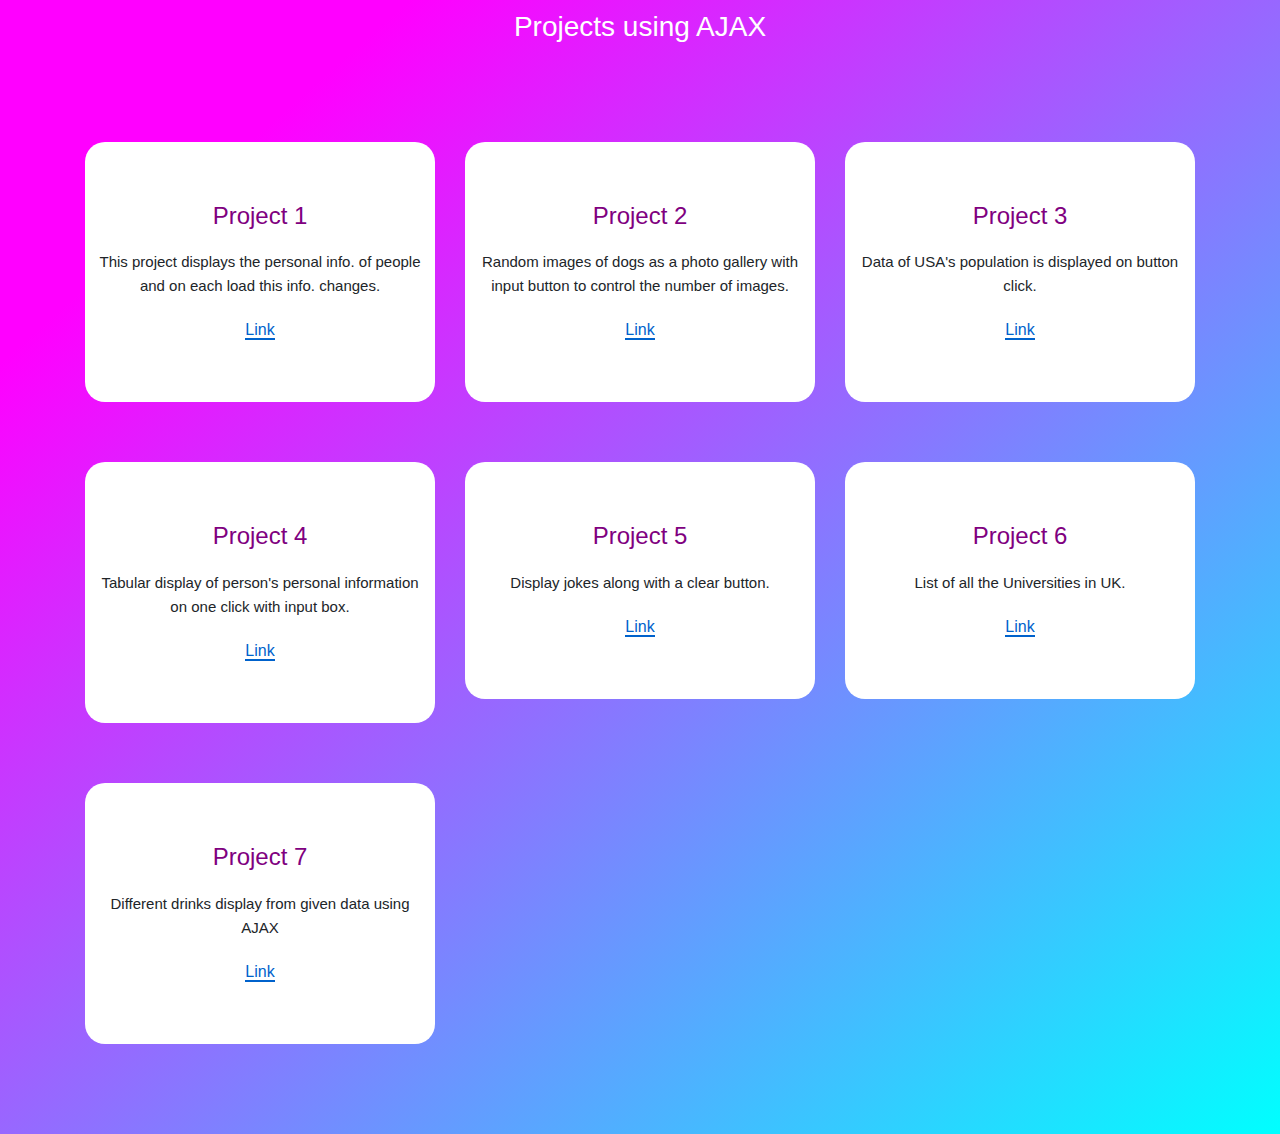
<file: index.html>
<!DOCTYPE html>
<html lang="en">

<head>
    <meta charset="UTF-8">
    <meta http-equiv="X-UA-Compatible" content="IE=edge">
    <meta name="viewport" content="width=device-width, initial-scale=1.0">
    <title>Document</title>
    <link href="//maxcdn.bootstrapcdn.com/bootstrap/4.1.1/css/bootstrap.min.css" rel="stylesheet" id="bootstrap-css">

    <style>
        body {
            background: linear-gradient(to bottom right, #ff00ff 16%, #00ffff 100%);

        }
        h4{
            color:purple;
        }

        span {
            font-size: 15px;
            
        }

        a {
            text-decoration: none;
            color: #0062cc;
            border-bottom: 2px solid #0062cc;
        }

        .box {
            padding: 60px 0px;
        }

        .box-part {
            background: #FFF;
            border-radius: 0;
            padding: 60px 10px;
            margin: 30px 0px;
        }

        .text {
            margin: 20px 0px;
        }

        .fa {
            color: #4183D7;
        }
        .box-part{
            border-radius: 20px;
        }
       
    </style>
</head>

<body>

    <script src="//maxcdn.bootstrapcdn.com/bootstrap/4.1.1/js/bootstrap.min.js"></script>
    <script src="//cdnjs.cloudflare.com/ajax/libs/jquery/3.2.1/jquery.min.js"></script>
    <!------ Include the above in your HEAD tag ---------->

    <h3 style="text-align:center;color:white;margin-top:10px">Projects using AJAX</h3>
    <div class="box">
        <div class="container">
            <div class="row">

                <div class="col-lg-4 col-md-4 col-sm-4 col-xs-12">

                    <div class="box-part text-center">



                        <div class="title">
                            <h4>Project 1</h4>
                        </div>

                        <div class="text">
                            <span>This project displays the personal info. of people and on each load this info. changes.</span>
                        </div>

                        <a href="webpages/profile.html">Link</a>

                    </div>
                </div>

                <div class="col-lg-4 col-md-4 col-sm-4 col-xs-12">

                    <div class="box-part text-center">



                        <div class="title">
                            <h4>Project 2</h4>
                        </div>

                        <div class="text">
                            <span> Random images of dogs as a photo gallery with input button  to control the number of images.</span>
                        </div>

                        <a href="webpages/getrandom-images.html">Link</a>

                    </div>
                </div>

                <div class="col-lg-4 col-md-4 col-sm-4 col-xs-12">

                    <div class="box-part text-center">



                        <div class="title">
                            <h4>Project 3</h4>
                        </div>

                        <div class="text">
                            <span>Data of USA's population is displayed on button click.</span>
                        </div>

                        <a href="webpages/population-data.html">Link</a>

                    </div>
                </div>

                <div class="col-lg-4 col-md-4 col-sm-4 col-xs-12">

                    <div class="box-part text-center">


                        <div class="title">
                            <h4>Project 4</h4>
                        </div>

                        <div class="text">
                            <span>Tabular display of person's personal information on one click with input box.</span>
                        </div>

                        <a href="webpages/get-profile.html">Link</a>

                    </div>
                </div>

                <div class="col-lg-4 col-md-4 col-sm-4 col-xs-12">

                    <div class="box-part text-center">



                        <div class="title">
                            <h4>Project 5</h4>
                        </div>

                        <div class="text">
                            <span>Display jokes along with a clear button.</span>
                        </div>

                        <a href="webpages/joke.html">Link</a>

                    </div>
                </div>

                <div class="col-lg-4 col-md-4 col-sm-4 col-xs-12">

                    <div class="box-part text-center">

               

                        <div class="title">
                            <h4>Project 6</h4>
                        </div>

                        <div class="text">
                            <span>List of all the Universities in UK.</span>
                        </div>

                        <a href="webpages/university-list.html">Link</a>

                    </div>
                </div>
                <div class="col-lg-4 col-md-4 col-sm-4 col-xs-12">

                    <div class="box-part text-center">

               

                        <div class="title">
                            <h4>Project 7</h4>
                        </div>

                        <div class="text">
                            <span>Different drinks display from given data using AJAX</span>
                        </div>

                        <a href="webpages/Drinks.html">Link</a>

                    </div>
                </div>

            </div>
        </div>
    </div>
</body>

</html>
</file>
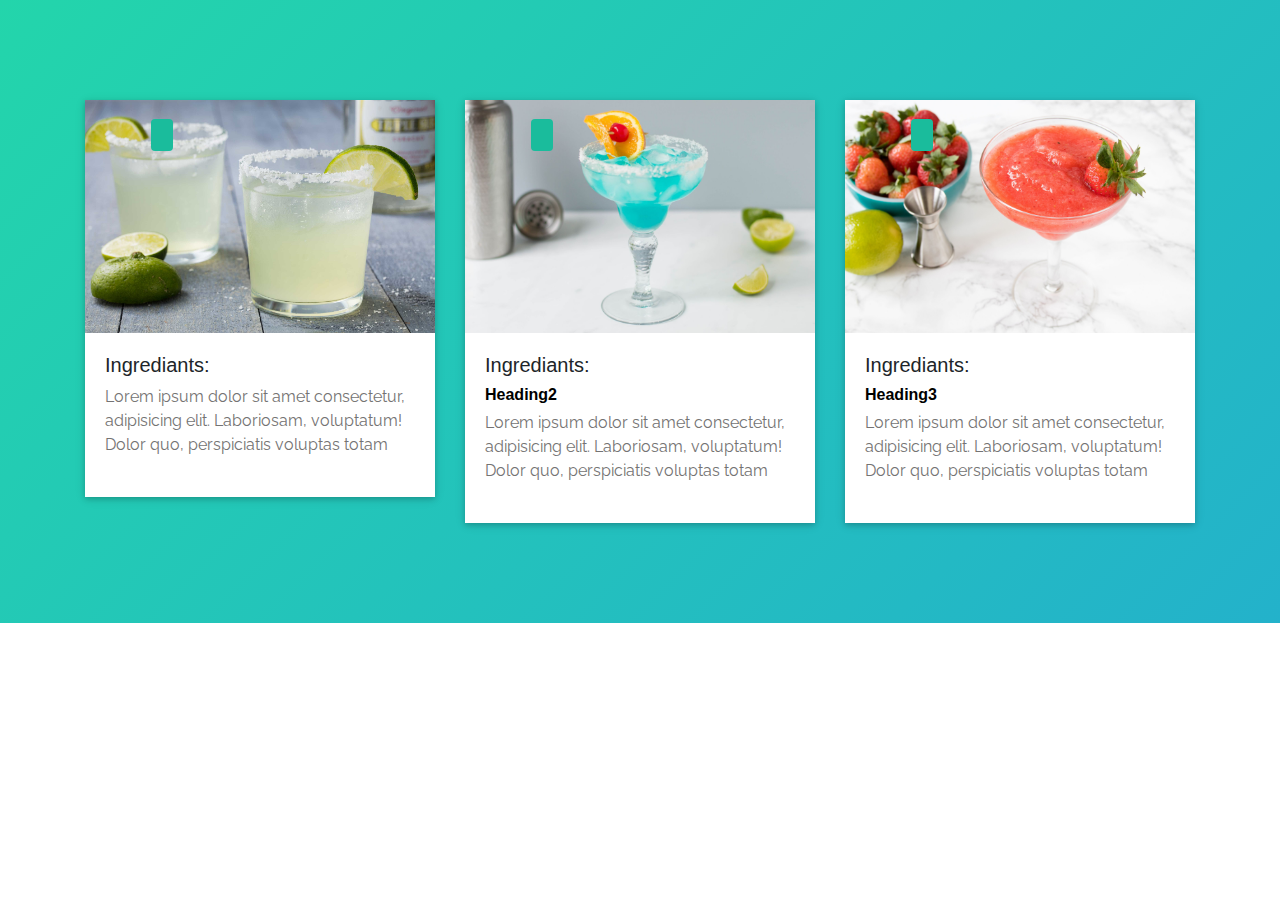
<file: webpages/Drinks.html>
<!DOCTYPE html>
<html lang="en">

<head>
    <meta charset="UTF-8">
    <meta http-equiv="X-UA-Compatible" content="IE=edge">
    <meta name="viewport" content="width=device-width, initial-scale=1.0">
    <title>Types of drinks</title>
    <link href="//maxcdn.bootstrapcdn.com/bootstrap/4.1.1/css/bootstrap.min.css" rel="stylesheet" id="bootstrap-css">
    <script src="//maxcdn.bootstrapcdn.com/bootstrap/4.1.1/js/bootstrap.min.js"></script>
    <script src="//cdnjs.cloudflare.com/ajax/libs/jquery/3.2.1/jquery.min.js"></script>
    <style>
        @import url('https://fonts.googleapis.com/css?family=Raleway:400,400i,500,500i,600,600i,700,700i,800,800i,900,900i|Roboto+Condensed:400,400i,700,700i');

        section {
            padding: 100px 0;
        }

        .details-card {
            background: #ecf0f1;
        }

        .card-content {
            background: #ffffff;
            border: 4px;
            box-shadow: 0 2px 5px 0 rgba(0, 0, 0, .16), 0 2px 10px 0 rgba(0, 0, 0, .12);
        }

        .card-img {
            position: relative;
            overflow: hidden;
            border-radius: 0;
            z-index: 1;
        }

        .card-img img {
            width: 100%;
            height: auto;
            display: block;
        }

        .card-img span {
            position: absolute;
            top: 15%;
            left: 22%;
            background: #1ABC9C;
            padding: 6px;
            color: #fff;
            font-size: 12px;
            border-radius: 4px;
            -webkit-border-radius: 4px;
            -moz-border-radius: 4px;
            -ms-border-radius: 4px;
            -o-border-radius: 4px;
            transform: translate(-50%, -50%);
        }

        .card-img span h4 {
            font-size: 12px;
            margin: 0;
            padding: 10px 5px;
            line-height: 0;
        }

        .card-desc {
            padding: 1.25rem;
        }

        .card-desc h3 {
            color: #000000;
            font-weight: 600;
            font-size: 1em;
            line-height: 1.3em;
            margin-top: 0;
            margin-bottom: 5px;
            padding: 0;
        }

        .card-desc p {
            color: #747373;
            font-size: 14px;
            font-weight: 400;
            font-size: 1em;
            line-height: 1.5;
            margin: 0px;
            margin-bottom: 20px;
            padding: 0;
            font-family: 'Raleway', sans-serif;
        }

        .btn-card {
            background-color: #1ABC9C;
            color: #fff;
            box-shadow: 0 2px 5px 0 rgba(0, 0, 0, .16), 0 2px 10px 0 rgba(0, 0, 0, .12);
            padding: .84rem 2.14rem;
            font-size: .81rem;
            -webkit-transition: color .15s ease-in-out, background-color .15s ease-in-out, border-color .15s ease-in-out, -webkit-box-shadow .15s ease-in-out;
            transition: color .15s ease-in-out, background-color .15s ease-in-out, border-color .15s ease-in-out, -webkit-box-shadow .15s ease-in-out;
            -o-transition: color .15s ease-in-out, background-color .15s ease-in-out, border-color .15s ease-in-out, box-shadow .15s ease-in-out;
            transition: color .15s ease-in-out, background-color .15s ease-in-out, border-color .15s ease-in-out, box-shadow .15s ease-in-out;
            transition: color .15s ease-in-out, background-color .15s ease-in-out, border-color .15s ease-in-out, box-shadow .15s ease-in-out, -webkit-box-shadow .15s ease-in-out;
            margin: 0;
            border: 0;
            -webkit-border-radius: .125rem;
            border-radius: .125rem;
            cursor: pointer;
            text-transform: uppercase;
            white-space: normal;
            word-wrap: break-word;
            color: #fff;
        }

        .btn-card:hover {
            background: orange;
        }

        a.btn-card {
            text-decoration: none;
            color: #fff;

        }

        .details-card {
            background: linear-gradient(-45deg, #ee7752, #e73c7e, #23a6d5, #23d5ab);
            background-size: 400% 400%;
            animation: gradient 15s ease infinite;
        }

        @keyframes gradient {
            0% {
                background-position: 0% 50%;
            }

            50% {
                background-position: 100% 50%;
            }

            100% {
                background-position: 0% 50%;
            }
        }
    </style>
</head>

<body>
    <section class="details-card">
        <div class="container">
            <div class="row">

                <div class="col-md-4">
                    <div class="card-content">
                        <div class="card-img">
                            <img src="../margarita.jpg" alt="">
                            <span>
                                <h4 id="id_head1"></h4>
                            </span>
                        </div>
                        <div class="card-desc">
                            <h5>Ingrediants:</h5>
                            <h3 id="id_head31"></h3>
                            <p id="id_p1">Lorem ipsum dolor sit amet consectetur, adipisicing elit. Laboriosam,
                                voluptatum! Dolor
                                quo, perspiciatis
                                voluptas totam</p>

                        </div>
                    </div>
                </div>

                <div class="col-md-4">
                    <div class="card-content">
                        <div class="card-img">
                            <img src="../blue margarita.jpg" alt="">
                            <span>
                                <h4 id="id_head2"></h4>
                            </span>
                        </div>
                        <div class="card-desc">
                            <h5>Ingrediants:</h5>
                            <h3 id="id_head32">Heading2</h3>
                            <p id="id_p2">Lorem ipsum dolor sit amet consectetur, adipisicing elit. Laboriosam,
                                voluptatum! Dolor
                                quo, perspiciatis
                                voluptas totam</p>

                        </div>
                    </div>
                </div>
                <div class="col-md-4">
                    <div class="card-content">
                        <div class="card-img">
                            <img src="../strawberry.jpg" alt="">
                            <span>
                                <h4 id="id_head3"></h4>
                            </span>
                        </div>
                        <div class="card-desc">
                            <h5>Ingrediants:</h5>
                            <h3 id="id_head33">Heading3</h3>
                            <p id="id_p3">Lorem ipsum dolor sit amet consectetur, adipisicing elit. Laboriosam,
                                voluptatum! Dolor
                                quo, perspiciatis
                                voluptas totam</p>

                        </div>
                    </div>
                </div>
            </div>
        </div>
    </section>

</body>
<script src="https://code.jquery.com/jquery-3.6.1.js" integrity="sha256-3zlB5s2uwoUzrXK3BT7AX3FyvojsraNFxCc2vC/7pNI="
    crossorigin="anonymous"></script>
<script>

    $(document).ready(function () {

        $.ajax({
            type: "GET",
            url: "https://www.thecocktaildb.com/api/json/v1/1/search.php?s=margarita",
            data: {},
            success: function (response) {
                console.log(response);
                $("#id_head1").html(response.drinks[0].strDrink)
                $("#id_head2").html(response.drinks[1].strDrink)
                $("#id_head3").html(response.drinks[4].strDrink)
                $("#id_head31").html(response.drinks[0].strIngredient1 + "," + response.drinks[0].strIngredient2 + "," + response.drinks[0].strIngredient3 + "," + response.drinks[0].strIngredient4)
                $("#id_head32").html(response.drinks[1].strIngredient1 + "," + response.drinks[1].strIngredient2 + "," + response.drinks[1].strIngredient3 + "," + response.drinks[1].strIngredient4)
                $("#id_head33").html(response.drinks[4].strIngredient1 + "," + response.drinks[4].strIngredient2 + "," + response.drinks[4].strIngredient3 + "," + response.drinks[4].strIngredient4 + "," +
                    response.drinks[4].strIngredient5 + "," + response.drinks[4].strIngredient6)
                $("#id_p1").html(response.drinks[0].strInstructions)
                $("#id_p2").html(response.drinks[1].strInstructions)
                $("#id_p3").html(response.drinks[4].strInstructions)

            }
        })













    });









</script>

</html>
</file>
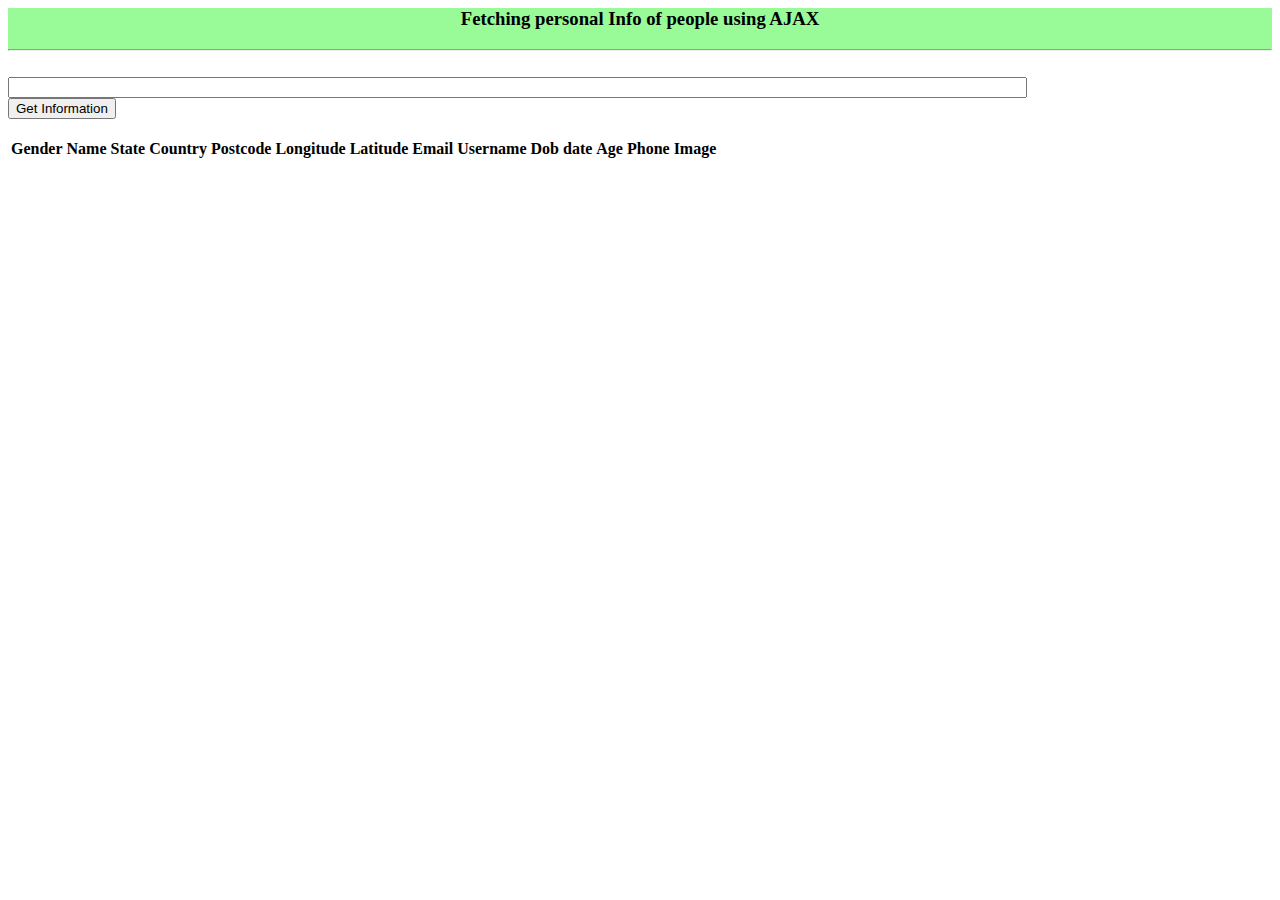
<file: webpages/get-profile.html>
<!DOCTYPE html>
<html lang="en">

<head>
    <meta charset="UTF-8">
    <meta http-equiv="X-UA-Compatible" content="IE=edge">
    <meta name="viewport" content="width=device-width, initial-scale=1.0">
    <title>Document</title>
    <link href="https://cdn.jsdelivr.net/npm/bootstrap@5.2.1/dist/css/bootstrap.min.css" rel="stylesheet"
        integrity="sha384-iYQeCzEYFbKjA/T2uDLTpkwGzCiq6soy8tYaI1GyVh/UjpbCx/TYkiZhlZB6+fzT" crossorigin="anonymous">
</head>

<body>
    <div style="background-color:palegreen;">
    <h3 style="margin-top:1px;text-align:center;">Fetching personal Info of people using AJAX</h3><hr></div>
<br>
    <div class="container text-center">
        <div class="row">
            <div class="col">
                <input class="form-control" type="number" id="id_input" style="width: 80%;">
            </div>
            <div class="col" style="margin-right:900px ;">
                <button  id="id_btn" class="btn btn-success">Get Information</button>
            </div>

        </div>
    </div><br>



    <div  class="container-fluid">

        <table class="table table-dark table-striped"  >
            <thead>
                <tr class="table-success">
                    <th>Gender</th>
                    <th>Name</th>
                    <th>State</th>
                    <th>Country</th>
                    <th>Postcode</th>
                    <th>Longitude</th>
                    <th>Latitude</th>
                    <th>Email</th>
                    <th>Username</th>
                    <th>Dob date</th>
                    <th>Age</th>
                    <th>Phone</th>
                    <th>Image</th>

                </tr>
            </thead>
            <tbody id="id_tbody">


            </tbody>
        </table>
    </div>


    <script src="https://code.jquery.com/jquery-3.6.1.js"
        integrity="sha256-3zlB5s2uwoUzrXK3BT7AX3FyvojsraNFxCc2vC/7pNI=" crossorigin="anonymous"></script>
    <script>
        $("#id_btn").click(function () {
            var input = $("#id_input").val();
            for (i = 0; i < input; i++) {
                $.ajax({
                    type: "GET",
                    url: "https://randomuser.me/api/",
                    data: {},
                    success: function (response) {
                        console.log(response);
                        var row = "<tr><td>" + response.results[0].gender + "</td><td>" + response.results[0].name.first + response.results[0].name.last + "</td><td>"
                            + response.results[0].location.state + "</td><td>"
                            + response.results[0].location.country + "</td><td>"
                            + response.results[0].location.postcode + "</td><td>"
                            + response.results[0].location.coordinates.longitude + "</td><td>"
                            + response.results[0].location.coordinates.latitude + "</td><td>"
                            + response.results[0].email + "</td><td>"
                            + response.results[0].login.username + "</td><td>"
                            + response.results[0].dob.date + "</td><td>"
                            + response.results[0].dob.age + "</td><td>"
                            + response.results[0].phone + "</td><td>"
                             + '<img src=" ' + response.results[0].picture.large + '">'
                            + "</td></tr>"

                        $("#id_tbody").append(row)
                    }
                })
            }


        })
    </script>
</body>

</html>
</file>
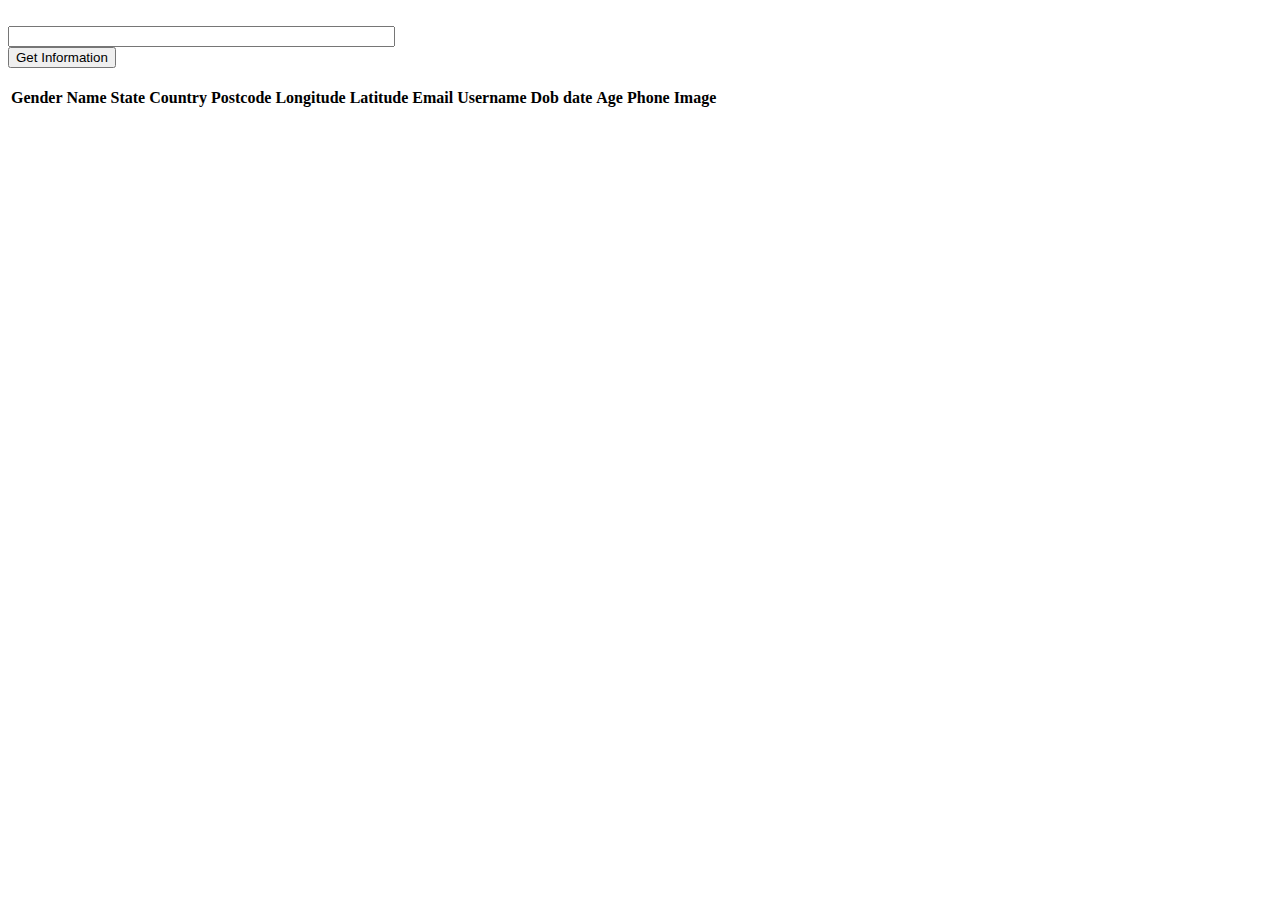
<file: webpages/get_profile.html>
<!DOCTYPE html>
<html lang="en">

<head>
    <meta charset="UTF-8">
    <meta http-equiv="X-UA-Compatible" content="IE=edge">
    <meta name="viewport" content="width=device-width, initial-scale=1.0">
    <title>Document</title>
    <link href="https://cdn.jsdelivr.net/npm/bootstrap@5.2.1/dist/css/bootstrap.min.css" rel="stylesheet"
        integrity="sha384-iYQeCzEYFbKjA/T2uDLTpkwGzCiq6soy8tYaI1GyVh/UjpbCx/TYkiZhlZB6+fzT" crossorigin="anonymous">
</head>

<body>
<br>
    <div class="container text-center">
        <div class="row">
            <div class="col">
                <input class="form-control" type="number" id="id_input" style="width: 30%;">
            </div>
            <div class="col">
                <button id="id_btn" class="btn btn-success">Get Information</button>
            </div>

        </div>
    </div><br>



    <div  class="container-fluid">

        <table class="table table-dark table-striped"  >
            <thead>
                <tr class="table-success">
                    <th>Gender</th>
                    <th>Name</th>
                    <th>State</th>
                    <th>Country</th>
                    <th>Postcode</th>
                    <th>Longitude</th>
                    <th>Latitude</th>
                    <th>Email</th>
                    <th>Username</th>
                    <th>Dob date</th>
                    <th>Age</th>
                    <th>Phone</th>
                    <th>Image</th>

                </tr>
            </thead>
            <tbody id="id_tbody">


            </tbody>
        </table>
    </div>


    <script src="https://code.jquery.com/jquery-3.6.1.js"
        integrity="sha256-3zlB5s2uwoUzrXK3BT7AX3FyvojsraNFxCc2vC/7pNI=" crossorigin="anonymous"></script>
    <script>
        $("#id_btn").click(function () {
            var input = $("#id_input").val();
            for (i = 0; i < input; i++) {
                $.ajax({
                    type: "GET",
                    url: "https://randomuser.me/api/",
                    data: {},
                    success: function (response) {
                        console.log(response);
                        var row = "<tr><td>" + response.results[0].gender + "</td><td>" + response.results[0].name.first + response.results[0].name.last + "</td><td>"
                            + response.results[0].location.state + "</td><td>"
                            + response.results[0].location.country + "</td><td>"
                            + response.results[0].location.postcode + "</td><td>"
                            + response.results[0].location.coordinates.longitude + "</td><td>"
                            + response.results[0].location.coordinates.latitude + "</td><td>"
                            + response.results[0].email + "</td><td>"
                            + response.results[0].login.username + "</td><td>"
                            + response.results[0].dob.date + "</td><td>"
                            + response.results[0].dob.age + "</td><td>"
                            + response.results[0].phone + "</td><td>"
                             + '<img src=" ' + response.results[0].picture.large + '">'
                            + "</td></tr>"

                        $("#id_tbody").append(row)
                    }
                })
            }


        })
    </script>
</body>

</html>
</file>
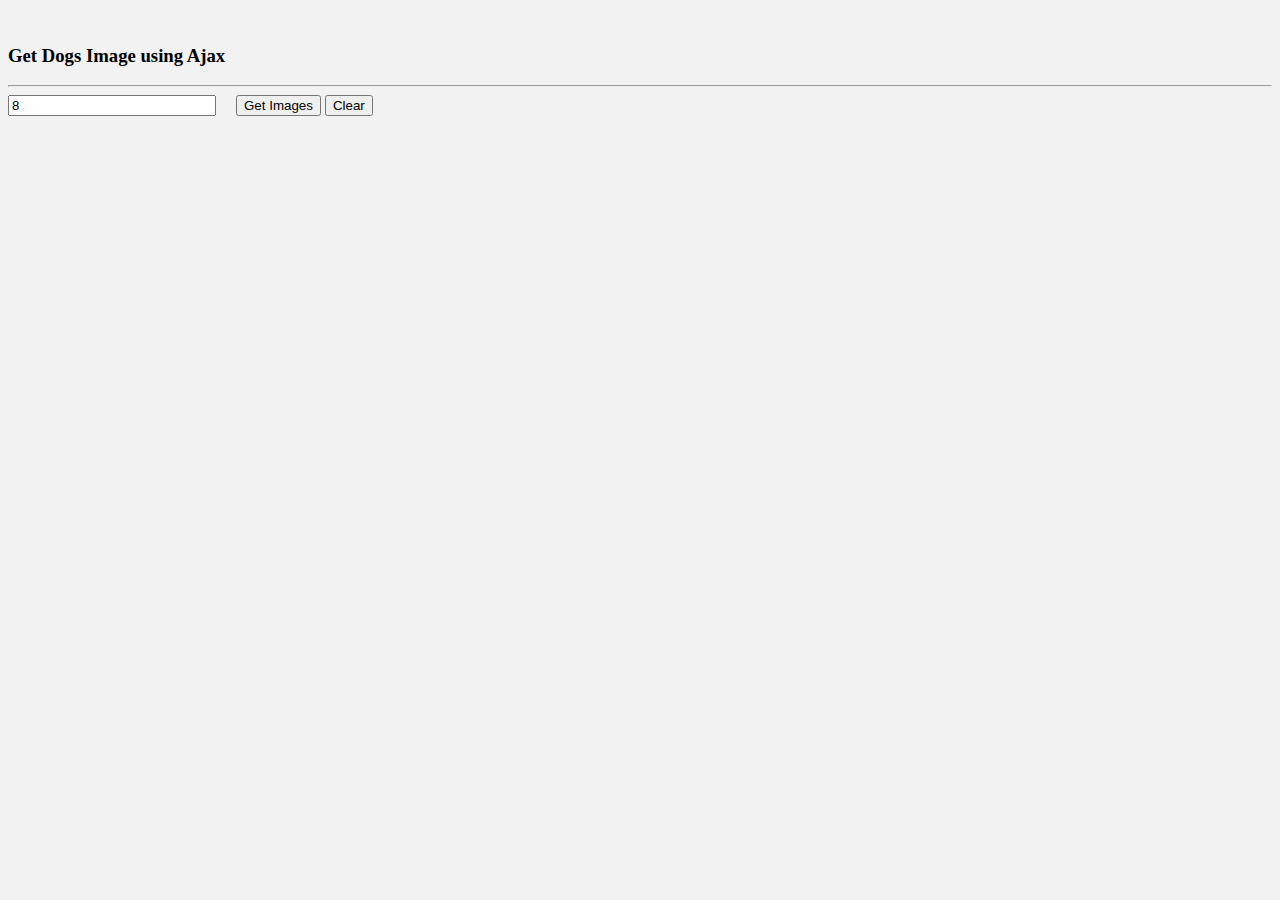
<file: webpages/getrandom-images.html>
<!DOCTYPE html>
<html lang="en">
  <head>
    <meta charset="UTF-8" />
    <meta http-equiv="X-UA-Compatible" content="IE=edge" />
    <meta name="viewport" content="width=device-width, initial-scale=1.0" />
    <title>Document</title>
    <link
      href="https://cdn.jsdelivr.net/npm/bootstrap@5.2.1/dist/css/bootstrap.min.css"
      rel="stylesheet"
      integrity="sha384-iYQeCzEYFbKjA/T2uDLTpkwGzCiq6soy8tYaI1GyVh/UjpbCx/TYkiZhlZB6+fzT"
      crossorigin="anonymous"
    />
  </head>
  <body style="background-color: #f2f2f2">
    <div class="container">
      <br />
      <h3>Get Dogs Image using Ajax </h3>
      <hr />
      <!-- <select
        class="form-control"
        style="width: 200px; float: left; margin-right: 20px"
      >
        <option value="">Choose Something</option>
        <option value="jokes">Jokes</option>
        <option value="dogs">Dogs</option>
      </select> -->

      <input
        class="form-control"
        value="8"
        type="number"
        id="id_input"
        style="width: 200px; float: left; margin-right: 20px"
      />
      <button class="btn btn-success" id="id_btn">Get Images</button>
      <button class="btn btn-warning" id="id_btn_clear">Clear</button>
      <br />
      <br />
      <div id="id_div"></div>
    </div>

    <script
      src="https://code.jquery.com/jquery-3.6.1.js"
      integrity="sha256-3zlB5s2uwoUzrXK3BT7AX3FyvojsraNFxCc2vC/7pNI="
      crossorigin="anonymous"
    ></script>

    <script>
      $("#id_btn_clear").click(function () {
        $("#id_div").html("");
      });

      $("#id_btn").click(function () {
        $("#id_div").html("");
        const value = $("#id_input").val().trim();

        for (var i = 0; i < value; i++) {
          $.ajax({
            type: "GET",
            url: "https://dog.ceo/api/breeds/image/random",
            data: {},
            success: function (response) {
              var imageURL = response.message;
              $("#id_div").append(
                '<img class="img-thumbnail" style="width:280px;height:300px; border:4px solid black; margin: 10px" src="' +
                  imageURL +
                  '" />'
              );
            },
            error: function (error) {
              console.log(error);
            },
            complete: function (error) {
              console.log("done");
            },
          });
        }
      });
    </script>
  </body>
</html>
</file>
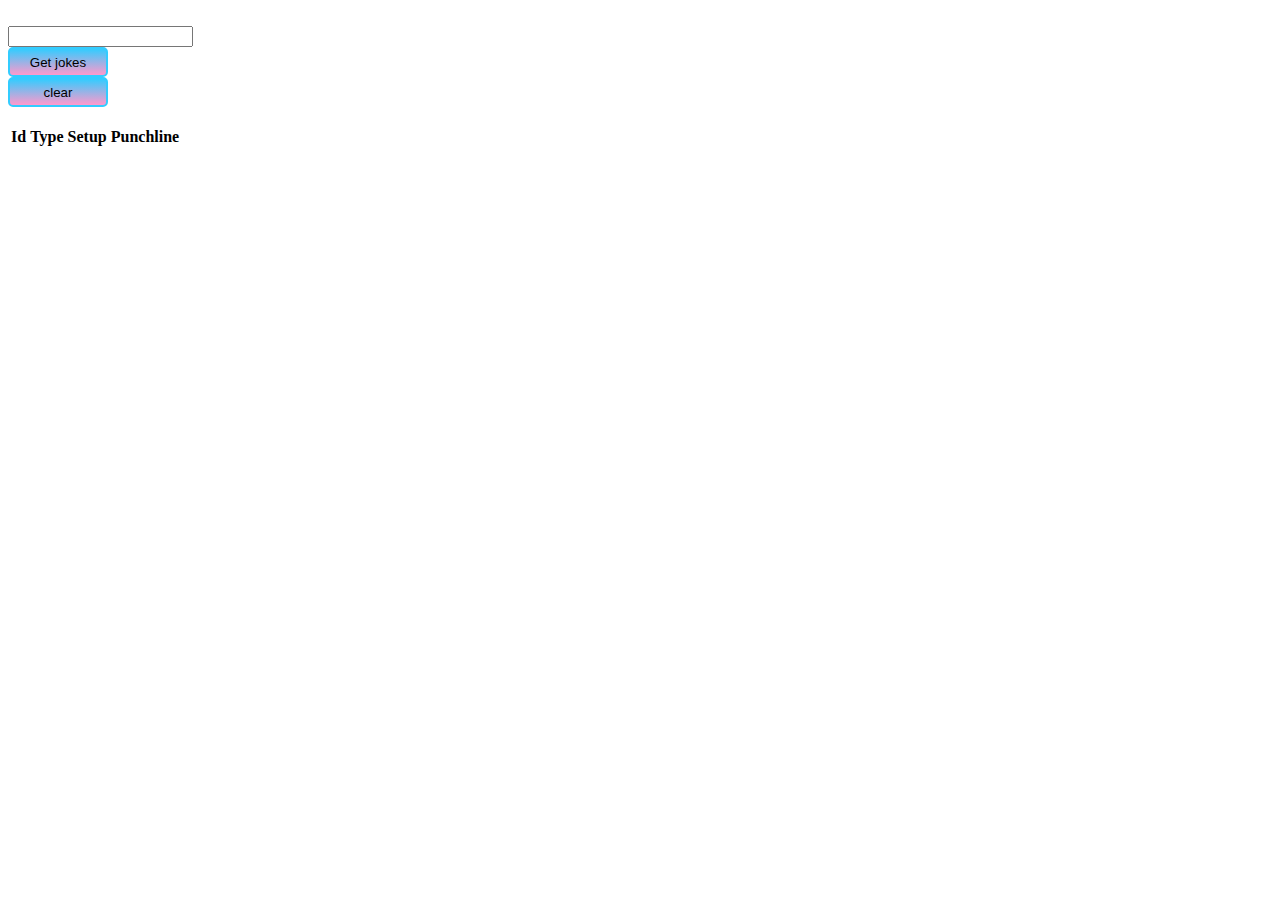
<file: webpages/joke.html>
<!DOCTYPE html>
<html lang="en">

<head>
    <meta charset="UTF-8">
    <meta http-equiv="X-UA-Compatible" content="IE=edge">
    <meta name="viewport" content="width=device-width, initial-scale=1.0">
    <title>Document</title>
    <link href="https://cdn.jsdelivr.net/npm/bootstrap@5.2.1/dist/css/bootstrap.min.css" rel="stylesheet"
        integrity="sha384-iYQeCzEYFbKjA/T2uDLTpkwGzCiq6soy8tYaI1GyVh/UjpbCx/TYkiZhlZB6+fzT" crossorigin="anonymous">
</head>
<style>
    button {
        background: linear-gradient(to bottom, #33ccff 0%, #ff99cc 100%);
        width: 100px;
        height: 30px;
        border-radius: 5px;
        border: 2px solid #33ccff;
    }
</style>
</head>

<body>
    <div class="container"><br>


        <div class="container text-center">
            <div class="row">
                <div class="col">
                    <input class="form-control" type="number" id="id_input">
                </div>
                <div class="col">
                    <button id="id_get_joke">Get jokes</button>
                </div>
                <div class="col">
                    <button id="id_clear">clear</button>
                </div>
            </div>
        </div><br>

        <table class="table table-hover table-dark">
            <thead>
                <thead>
                    <tr>
                    <th>Id</th>
                    <th>Type</th>
                    <th>Setup</th>
                    <th>Punchline</th>
                </tr>

                </thead>
            </thead>
            <tbody id="id_tbody">

            </tbody>
        </table>
    </div>






    <script src="https://code.jquery.com/jquery-3.6.1.js"
        integrity="sha256-3zlB5s2uwoUzrXK3BT7AX3FyvojsraNFxCc2vC/7pNI=" crossorigin="anonymous"></script>

    <script>

        $("#id_get_joke").click(function () {
            // $("#id_tbody").html("")

            var input = $("#id_input").val();
            for (i = 0; i < input; i++) {
                $.ajax({
                    url: "https://official-joke-api.appspot.com/random_joke",
                    type: "GET",
                    data: {},
                    success: function (response) {
                        var row = "<tr><td>" + response.id + "</td><td>" + response.type + "</td><td>" + response.setup + "</td><td>" + response.punchline + "</td></tr>";
                        $("#id_tbody").append(row)
                    }



                });
            }
        });
        $("#id_clear").click(function () {
            $("#id_tbody").html("");
            $("#id_input").val("");
        })

    </script>
</body>

</html>
</file>
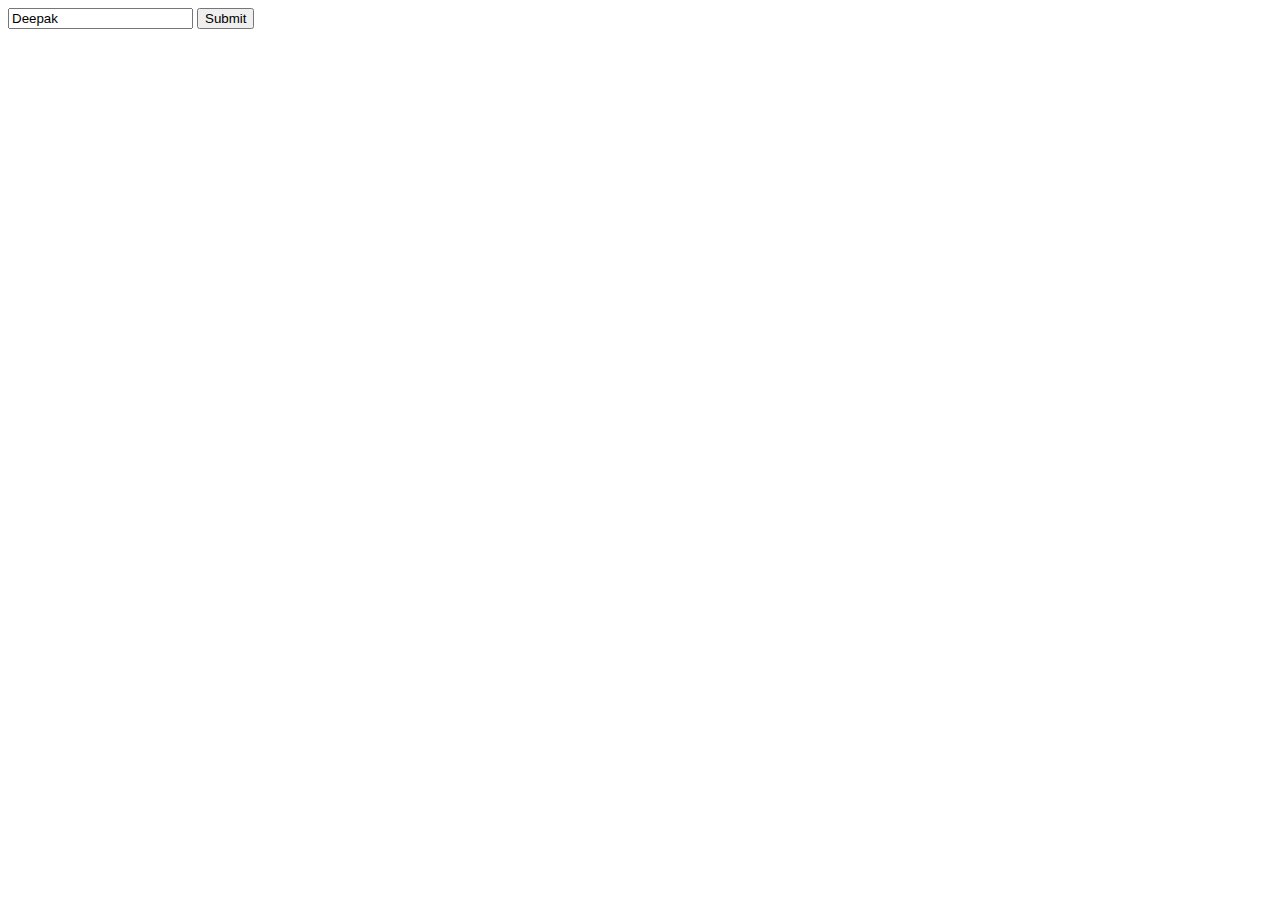
<file: webpages/learn-POST.html>
<!DOCTYPE html>
<html lang="en">

<head>
    <meta charset="UTF-8">
    <meta http-equiv="X-UA-Compatible" content="IE=edge">
    <meta name="viewport" content="width=device-width, initial-scale=1.0">
    <title>Document</title>
</head>

<body>
    <input type="text" id="id_input" value="Deepak" />
    <button id="id_btn">Submit</button>
    <script src="https://code.jquery.com/jquery-3.6.1.js"
        integrity="sha256-3zlB5s2uwoUzrXK3BT7AX3FyvojsraNFxCc2vC/7pNI=" crossorigin="anonymous"></script>
    <script>
        $("#id_btn").click(function () {
            const value = $("#id_input").val().trim();
            $.ajax({
                type: "POST",
                url: "https://httpbin.org/post",
                data: { name: value, sirname: "Balhara" },
                dataType: "json",
                contentType: "application/json",
                success: function (response) {
                    console.log(response);
                },
                error: function (error) {
                    console.log(error);
                },
                complete: function (error) {
                    console.log("done")
                },
            });
        });
    </script>




</body>

</html>
</file>
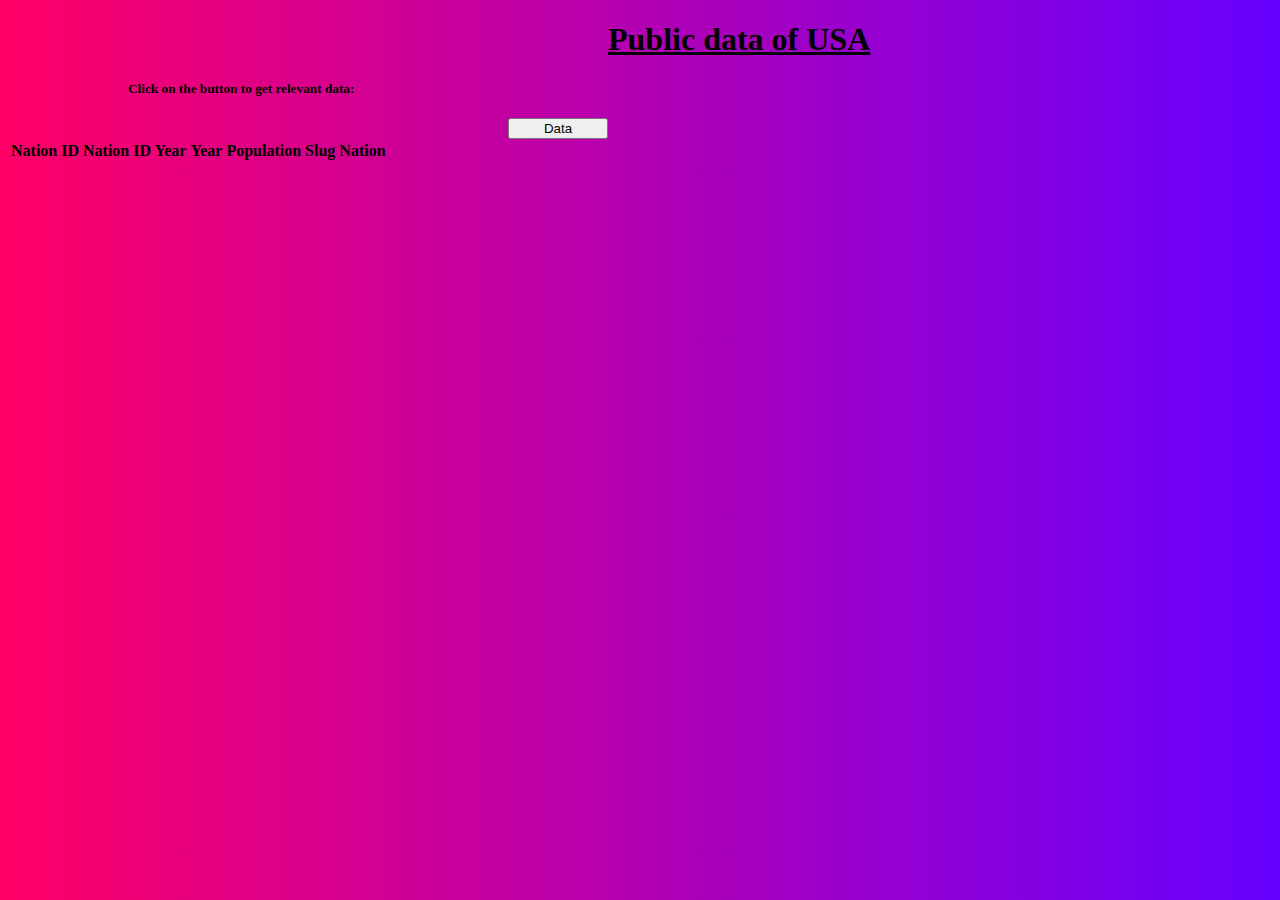
<file: webpages/population-data.html>
<!DOCTYPE html>
<html lang="en">

<head>
    <meta charset="UTF-8">
    <meta http-equiv="X-UA-Compatible" content="IE=edge">
    <meta name="viewport" content="width=device-width, initial-scale=1.0">
    <title>USA Data</title>
    <link href="https://cdn.jsdelivr.net/npm/bootstrap@5.2.2/dist/css/bootstrap.min.css" rel="stylesheet"
        integrity="sha384-Zenh87qX5JnK2Jl0vWa8Ck2rdkQ2Bzep5IDxbcnCeuOxjzrPF/et3URy9Bv1WTRi" crossorigin="anonymous">
</head>

<body style="  background: linear-gradient(to left, #6600ff 0%, #ff0066 100%);">
    <div>
        <h1 style="margin-left: 600px;"><u>Public data of USA</u></h1>
    </div>
    <h5 style="margin-left: 120px; ">Click on the button to get relevant data:</h5>
    <button style="margin-left:500px;margin-top:-50px;width: 100px;" type="button" class="btn btn-outline-success"
        id="btn">Data</button>
    <div class="container">
        <table class="table table-dark table-striped">
            <thead>
                <tr class="table-danger">
                    <th>Nation ID</th>
                    <th>Nation</th>
                    <th>ID Year</th>
                    <th>Year</th>
                    <th>Population</th>
                    <th>Slug Nation</th>

                </tr>
            </thead>
            <tbody id="id_body">

            </tbody>
        </table>
    </div>

</body>
<script src="https://code.jquery.com/jquery-3.6.1.js" integrity="sha256-3zlB5s2uwoUzrXK3BT7AX3FyvojsraNFxCc2vC/7pNI="
    crossorigin="anonymous"></script>
<script>

    $(document).ready(function () {
        $("#btn").click(function () {
            $("#id_body").html("")

            $.ajax({
                type: 'GET',
                url: 'https://datausa.io/api/data?drilldowns=Nation&measures=Population',
                data: {},
                success: function (response) {
                    console.log(response);
                    for (i = 0; i < response.data.length; i++) {
                        var row = "<tr><td>" + response.data[i]["ID Nation"] + "</td><td>"
                            + response.data[i]["Nation"] + "</td><td>"
                            + response.data[i]["ID Year"] + "</td><td>"
                            + response.data[i]["Year"] + "</td><td>"
                            + response.data[i]["Population"] + "</td><td>"
                            + response.data[i]["Slug Nation"] +
                            "</td></tr>"

                        $("#id_body").append(row);
                    }


                }
            });



        });

    });



</script>

</html>
</file>
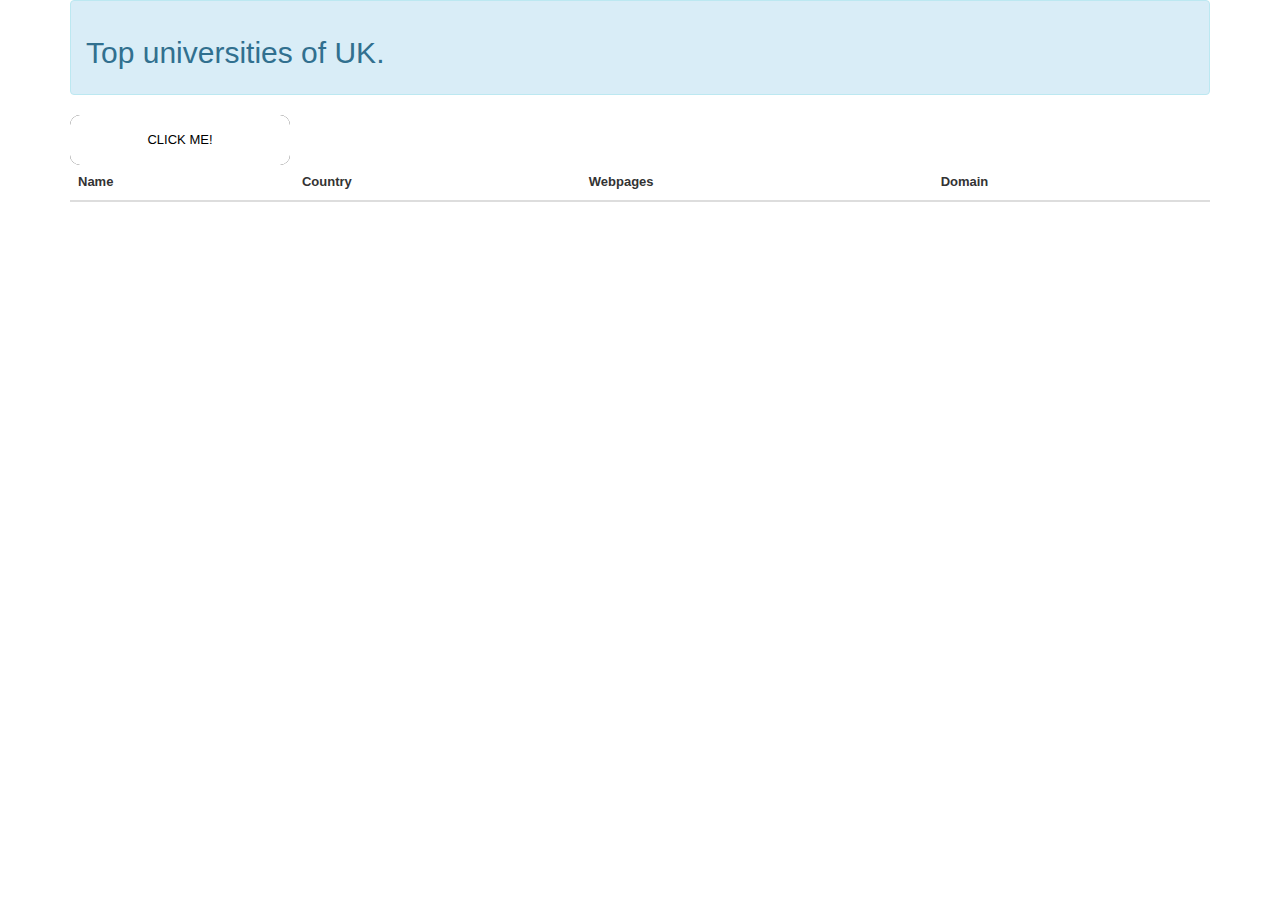
<file: webpages/university-list.html>
<!DOCTYPE html>
<html lang="en">

<head>
    <meta charset="UTF-8">
    <meta http-equiv="X-UA-Compatible" content="IE=edge">
    <meta name="viewport" content="width=device-width, initial-scale=1.0">
    <title>University liST</title>
    <link href="//netdna.bootstrapcdn.com/bootstrap/3.0.0/css/bootstrap.min.css" rel="stylesheet" id="bootstrap-css">
    <link href="https://cdn.jsdelivr.net/npm/bootstrap@5.2.2/dist/css/bootstrap.min.css" rel="stylesheet" integrity="sha384-Zenh87qX5JnK2Jl0vWa8Ck2rdkQ2Bzep5IDxbcnCeuOxjzrPF/et3URy9Bv1WTRi" crossorigin="anonymous">
  </head>
    <style>
        .glow-on-hover {
            width: 220px;
            height: 50px;
            border: none;
            outline: none;
            color: black;
            background: #111;
            cursor: pointer;
            position: relative;
            z-index: 0;
            border-radius: 10px;
        }

        .glow-on-hover:before {
            content: '';
            background: linear-gradient(45deg, #ff0000, #ff7300, #fffb00, #48ff00, #00ffd5, #002bff, #7a00ff, #ff00c8, #ff0000);
            position: absolute;
            top: -2px;
            left: -2px;
            background-size: 400%;
            z-index: -1;
            filter: blur(5px);
            width: calc(100% + 4px);
            height: calc(100% + 4px);
            animation: glowing 20s linear infinite;
            opacity: 0;
            transition: opacity .3s ease-in-out;
            border-radius: 10px;
        }

        .glow-on-hover:active {
            color: #000
        }

        .glow-on-hover:active:after {
            background: transparent;
        }

        .glow-on-hover:hover:before {
            opacity: 1;
        }

        .glow-on-hover:after {
            z-index: -1;
            content: '';
            position: absolute;
            width: 100%;
            height: 100%;
            background: white;
            left: 0;
            top: 0;
            border-radius: 10px;
        }

        @keyframes glowing {
            0% {
                background-position: 0 0;
            }

            50% {
                background-position: 400% 0;
            }

            100% {
                background-position: 0 0;
            }
        }
        body{
            font-size: 13px;
        }
    </style>
</head>

<body>
    <div class="container">
        <div class="row">
            <div class="col-md-12">
                <div class="alert alert-info">
                   <h2>Top universities of UK.</h2> </div>
                <button id="id_button" class="glow-on-hover" type="button"> CLICK ME!</button>



                <div class="alert alert-success" style="display:none;">
                    <span class="glyphicon glyphicon-ok"></span> Drag table row and cange Order
                </div>
                <table class="table table-dark">
                    <thead>
                        <tr>
                            <th>
                                Name
                            </th>
                            <th>
                                Country
                            </th>
                            <th>
                                Webpages
                            </th>
                            <th>
                                Domain
                            </th>
                        </tr>
                    </thead>
                    <tbody id="id_tbody">

                    </tbody>
                </table>
            </div>
        </div>
    </div>
    

</body>

<script src="https://code.jquery.com/jquery-3.6.1.js"
        integrity="sha256-3zlB5s2uwoUzrXK3BT7AX3FyvojsraNFxCc2vC/7pNI=" crossorigin="anonymous"></script>
    <script>
        $(document).ready(function () {
            $("#id_button").click(function () {
                

                $.ajax({
                    type: 'GET',
                    url: 'http://universities.hipolabs.com/search?country=United+Kingdom',
                    data: {},
                    success: function (response) {
                        console.log(response);
                      for(i=0;i<response.length;i++){
                            var row = "<tr><td>" + response[i].name + "</td><td>"
                                + response[i].country + "</td><td>"
                                + response[i].web_pages + "</td><td>"
                                + response[i].domains + 
                                "</td></tr>"

                            $("#id_tbody").append(row);
                        }
                    }
                });
            });
        });
    </script>
</html>
</file>
